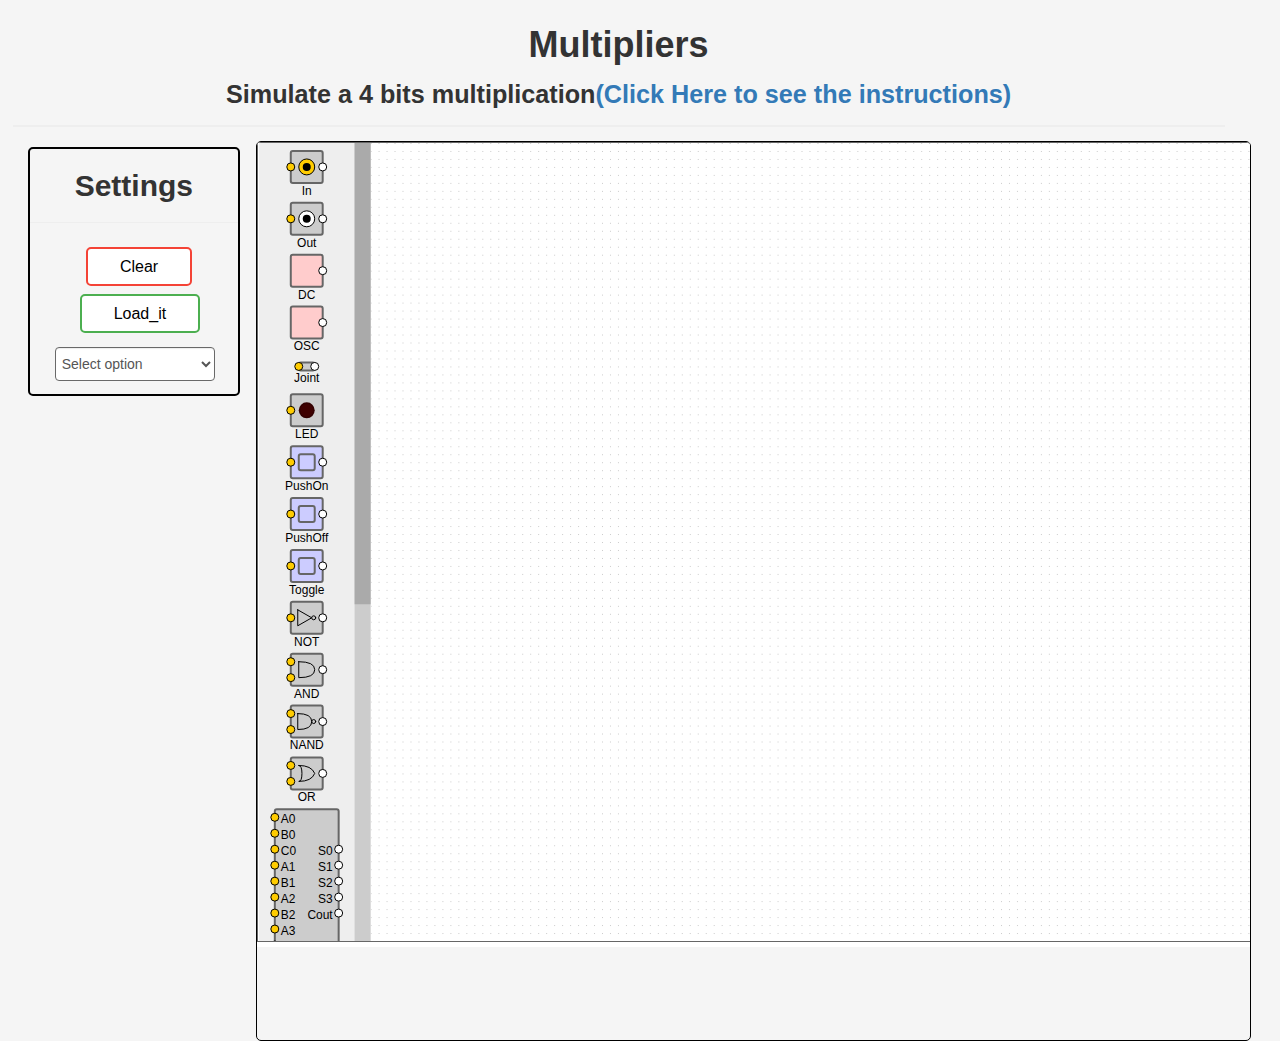
<file: SRIP/Codes/Index.html>
<!DOCTYPE html>
<html lang="en-US">
<head>
	<meta http-equiv="Content-Type" content="text/html;charset=UTF-8" />
  <meta name="viewport" content="width=device-width, initial-scale=1">
    <link rel="stylesheet" type="text/css" href="Style.css">
     <title>Multipliers</title>
</head>
<body id="Bd" >
  <link rel="stylesheet" type="text/css" href="../Libraries/simcir.css" >
     <link rel="stylesheet" type="text/css" href="../Libraries/simcir-basicset.css" >
    <script src="https://ajax.googleapis.com/ajax/libs/jquery/3.4.0/jquery.min.js"></script>
    <script src="https://cdnjs.cloudflare.com/ajax/libs/jquery/3.1.1/jquery.js"></script>
    <link rel="stylesheet" href="https://maxcdn.bootstrapcdn.com/bootstrap/3.4.0/css/bootstrap.min.css">
    <script src="https://maxcdn.bootstrapcdn.com/bootstrap/3.4.0/js/bootstrap.min.js"></script>
    <div id="div"class="container-fluid">
          <div class="row col-sm-12" align="center">
            <h1 style="margin-top: 1%; text-align: center;"><b>Multipliers</b></h1>
          <p style="margin-top: 1%; text-align: center; font-size: 180%;"><b>Simulate a 4 bits multiplication<a data-toggle="modal" data-target="#exampleModal">(Click Here to see the instructions)</a></b></p>
          <hr style="margin-top: 1%; border-width: 2px; ">
       </div>
          <div id="main" class="col-sm-2 ">
                  <div id="div1">
                    <h2 align="center"><b>Settings</b></h2>
                    <hr>

                        <button type="button" onClick="hello4()" class="button button3">Clear</button>
                        <button type="button" class="button button1">Load_it</button>
                          <select id="sel" class="form-control" onchange="change();">
                                 <option disabled selected value>Select option</option>
                                  <option value="1">parallel_shift_reg</option>
                                  <option value="2">4_bit_adder</option>
                           </select>  
 
              </div>
          </div>  
    <div class="modal fade " id="exampleModal" tabindex="-1" role="dialog" aria-labelledby="exampleModalLongTitle" aria-hidden="true">
  <div class="modal-dialog modal-lg" role="document">
    <div class="modal-content">
      <div class="modal-header">
        <h5 id="h1" class="modal-title" id="exampleModalLongTitle"><b>Multiplers</b></h5>
        <button type="button" class="close" data-dismiss="modal" aria-label="Close">
          <span aria-hidden="true">&times;</span>
        </button>
      </div>
      <div class="modal-body">
       <p id="p"><br  >Welcome to Virtual lab,An MHRD Govt of India Initiative.</br>The main Objective of this experiment is design and simulate a circuit for the 4 bit multiplication.To Construct a 4 bit Multiplers,the component required are :
        <li id="p">Parallel shift register.</li>
        <li id="p">4 bit adder.</li>
        <li id="p">Quad(4) 2 input And gate.</li>
      </p>
        <p id="p1">Following instruction & diagram will help you build the circuit.</p>  
   		<li><br><p id="p3"><strong>4 Bit Adder</strong></p></br>
   			<img src="Images/FullAdder.png" width="870px;">   
   		</li>
        <li><br><p id="p3"><strong>Parallel Shift Register</strong></p></br>
        		<img src="Images/PSReg.png" width="870px;">
        	</li>
        <hr>
          <p id="p1">
           <br>The right side consist of circuit board and Left side consists the input panel.</br>
           <li><b>Circuit Board</b></li>
           <ol>
             <li>
              <p>The toolbox on the left contains the pre-made logic circuits you will require to build a 4 bit multiplier.</p>
            </li>
             <li>
                  <p>Drag them on the right, to place them on your breadboard.</p>
                </li>
                <li>
                  <p>The left part of the abstracted circuit contains the inputs, and the right side the outputs.</p>
                </li>
                <li>
                  <p>Click on the circle of the input or output to another input/output to make a connection.</p>
                </li>
                <li>
                  <p>The "DC" icon outputs digital 1 at all times, connnect it to:</p>
                  <ul>
                    <li>
                      <p>push on: To simulate the 1 only when you're pressing on the button.</p>
                    </li>
                    <li>
                      <p>push off: To simulate 0 when you're pushing the button.</p>
                    </li>
                    <li>
                      <p>Toggle: To toggle the output between 1 and 0.</p>
                    </li>
                  </ul>
                </li>
                <li>
                  <p>The OSC supplies 1 and 0 at frequency 1 Hz.</p>
                </li>
                <li>
                  <p>The joint icon is just a connection, to make your connections look neater, as the lines from an output to an input are straight.</p>
                </li>
                <li>
                  <p>The DSO displays the output in a graph format for easy verification. It has default 6 inputs.</p>
                </li>
              </ol>
              <li><b>Input panel</b></li>
              <ol>
                <li>
                  <p>Clear button to clear the circuit board.<p>
                  </li>
                <li>
                  <p>Load_it button loads the circuit which is selected from the dropdown.<p>
                  </li>
                  <li>
                    <p>
                      If your are facing issue creating the circuit please go through thoery section or try using the inbuild components to build the circuit.
                    </p>
                  </li>
              </ol>
          </p>
      </div>
      <div class="modal-footer">
        <button type="button" class="button button2" data-dismiss="modal">Close</button>
      </div>
    </div>
  </div>
</div>
        <div class="simcir_outer_div" id="div3" >
          <div class=" simcir" id="div4" >
        </div>
      </div>    
     
    </div>
    <script type="text/javascript" src="Js.js"></script>
    <script type="text/javascript" src="../Libraries/simcir.js"></script>
    <script type="text/javascript" src="../Libraries/simcir-basicset.js"></script>
    <script type="text/javascript" src="../Libraries/simcir-library.js"></script>
    <script type="text/javascript" src="../Libraries/simcir-dso.js"></script>

</body>
</html>
</file>
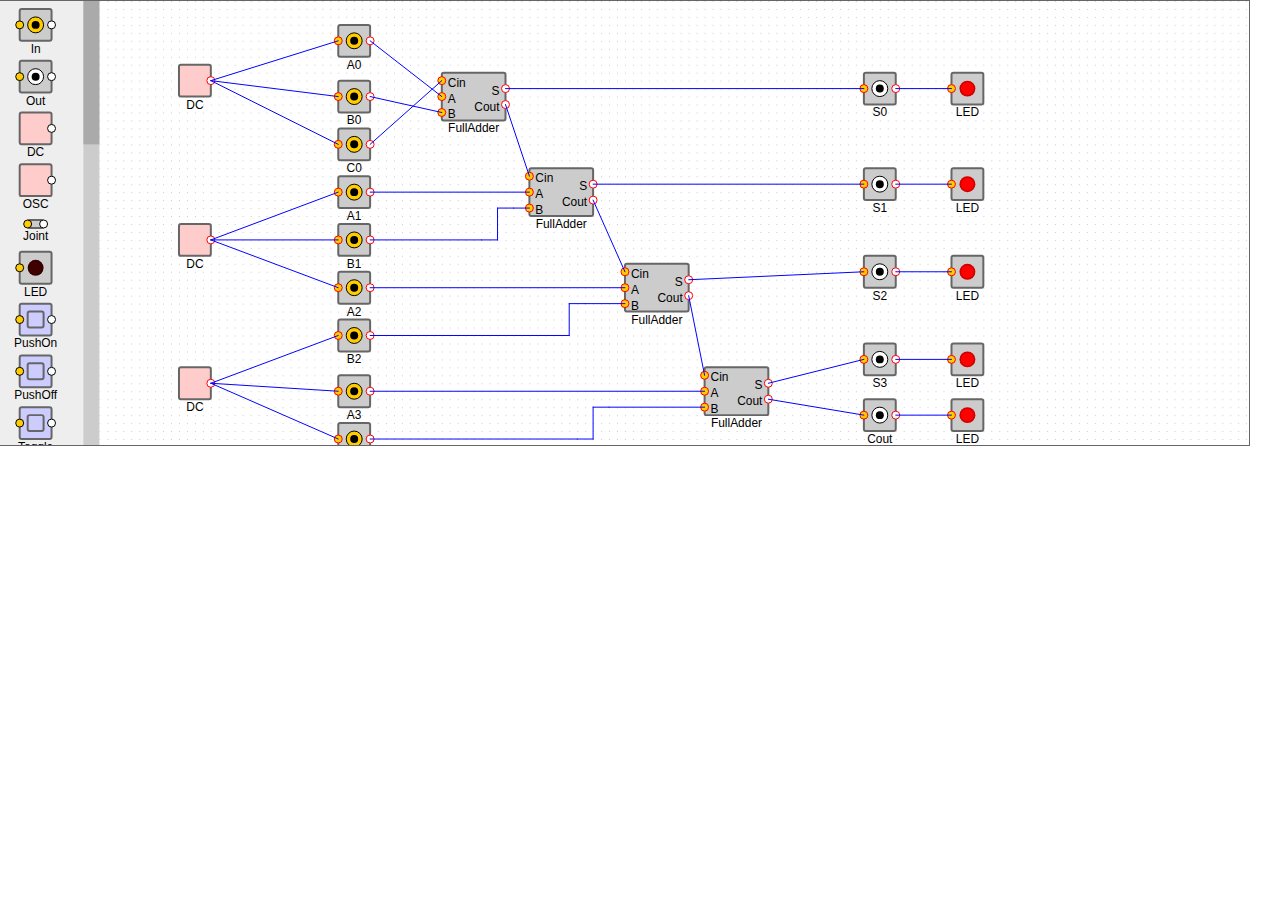
<file: SRIP/Codes/Circuits/FullAdder.html>
<!DOCTYPE html>
<html lang="en-US">
<head>
    <meta charset="UTF-8">
  <meta name="viewport" content="width=device-width, initial-scale=1">
    <link rel="stylesheet" type="text/css" href="../Style.css">
     
</head>
<body>
  
  <link rel="stylesheet" type="text/css" href="../../Libraries/simcir.css" >
     <link rel="stylesheet" type="text/css" href="../../Libraries/simcir-basicset.css" >
    <script type="text/javascript" src="../../Libraries/simcir.js"></script>
    <script type="text/javascript" src="../../Libraries/simcir-basicset.js"></script>
    <script type="text/javascript" src="../../Libraries/simcir-library.js"></script>
    <script type="text/javascript" src="../../Libraries/simcir-dso.js"></script>
    <script src="https://ajax.googleapis.com/ajax/libs/jquery/3.4.0/jquery.min.js"></script>
    <script src="https://cdnjs.cloudflare.com/ajax/libs/jquery/3.1.1/jquery.js"></script>
    <link rel="stylesheet" href="https://maxcdn.bootstrapcdn.com/bootstrap/3.4.0/css/bootstrap.min.css">
    <script src="https://maxcdn.bootstrapcdn.com/bootstrap/3.4.0/js/bootstrap.min.js"></script>
   <script type="text/javascript" src="../Js.js"></script>
    <div class="row col-sm-9 simcir" id="cir">
        </div>
        <script type="text/javascript" >
            var x=$(".simcir").width();
  var y=x*1.36;
var z=x*0.48;
var counter={
    
            "width":y,
            "height":z,
            "showToolbox":true,
            "toolbox":[
            {"type":"In"},
            {"type":"Out"},
            {"type":"DC"},
            {"type":"OSC","freq":1},
            {"type":"Joint"},
            {"type":"LED"},
            {"type":"PushOn"},
            {"type":"PushOff"},
            {"type":"Toggle"},
            {"type":"NOT"},       
            {"type":"AND"},
            {"type":"NAND"},
            {"type":"OR"},
            {"type":"4bitAdder"},
            {"type":"Parallel Shift Reg"},
            {"type":"DSO","numInputs":6},
            {"type":"Selector"},
            {"type":"JK-FF"},
            {"type":"D-FF"},
            {"type":"FullAdder"}
    ],
  "devices":[
   {"type":"In","id":"dev0","x":240,"y":24,"label":"A0"},
    {"type":"In","id":"dev1","x":240,"y":320,"label":"B2"},
    {"type":"DC","id":"dev2","x":80,"y":224,"label":"DC"},
    {"type":"In","id":"dev3","x":240,"y":224,"label":"B1"},
    {"type":"Out","id":"dev4","x":768,"y":400,"label":"Cout"},
    {"type":"Out","id":"dev5","x":768,"y":344,"label":"S3"},
    {"type":"Out","id":"dev6","x":768,"y":256,"label":"S2"},
    {"type":"Out","id":"dev7","x":768,"y":168,"label":"S1"},
    {"type":"Out","id":"dev8","x":768,"y":72,"label":"S0"},
    {"type":"FullAdder","id":"dev9","x":344,"y":72,"label":"FullAdder"},
    {"type":"FullAdder","id":"dev10","x":432,"y":168,"label":"FullAdder"},
    {"type":"FullAdder","id":"dev11","x":608,"y":368,"label":"FullAdder"},
    {"type":"LED","id":"dev12","x":856,"y":72,"label":"LED"},
    {"type":"LED","id":"dev13","x":856,"y":168,"label":"LED"},
    {"type":"LED","id":"dev14","x":856,"y":256,"label":"LED"},
    {"type":"LED","id":"dev15","x":856,"y":344,"label":"LED"},
    {"type":"LED","id":"dev16","x":856,"y":400,"label":"LED"},
    {"type":"Joint","id":"dev17","x":384,"y":232,"label":"Joint","state":{"direction":0}},
    {"type":"Joint","id":"dev18","x":400,"y":200,"label":"Joint","state":{"direction":0}},
    {"type":"Joint","id":"dev19","x":456,"y":328,"label":"Joint","state":{"direction":0}},
    {"type":"In","id":"dev20","x":240,"y":80,"label":"B0"},
    {"type":"In","id":"dev21","x":240,"y":128,"label":"C0"},
    {"type":"In","id":"dev22","x":240,"y":176,"label":"A1"},
    {"type":"In","id":"dev23","x":240,"y":272,"label":"A2"},
    {"type":"FullAdder","id":"dev24","x":528,"y":264,"label":"FullAdder"},
    {"type":"Joint","id":"dev25","x":472,"y":296,"label":"Joint","state":{"direction":0}},
    {"type":"In","id":"dev26","x":240,"y":424,"label":"B3"},
    {"type":"In","id":"dev27","x":240,"y":376,"label":"A3"},
    {"type":"Joint","id":"dev28","x":480,"y":432,"label":"Joint","state":{"direction":0}},
    {"type":"Joint","id":"dev29","x":496,"y":400,"label":"Joint","state":{"direction":0}},
    {"type":"DC","id":"dev30","x":80,"y":64,"label":"DC"},
    {"type":"DC","id":"dev31","x":80,"y":368,"label":"DC"}
  ],
  "connectors":[
 {"from":"dev0.in0","to":"dev30.out0"},
    {"from":"dev1.in0","to":"dev31.out0"},
    {"from":"dev3.in0","to":"dev2.out0"},
    {"from":"dev4.in0","to":"dev11.out1"},
    {"from":"dev5.in0","to":"dev11.out0"},
    {"from":"dev6.in0","to":"dev24.out0"},
    {"from":"dev7.in0","to":"dev10.out0"},
    {"from":"dev8.in0","to":"dev9.out0"},
    {"from":"dev9.in0","to":"dev21.out0"},
    {"from":"dev9.in1","to":"dev0.out0"},
    {"from":"dev9.in2","to":"dev20.out0"},
    {"from":"dev10.in0","to":"dev9.out1"},
    {"from":"dev10.in1","to":"dev22.out0"},
    {"from":"dev10.in2","to":"dev18.out0"},
    {"from":"dev11.in0","to":"dev24.out1"},
    {"from":"dev11.in1","to":"dev27.out0"},
    {"from":"dev11.in2","to":"dev29.out0"},
    {"from":"dev12.in0","to":"dev8.out0"},
    {"from":"dev13.in0","to":"dev7.out0"},
    {"from":"dev14.in0","to":"dev6.out0"},
    {"from":"dev15.in0","to":"dev5.out0"},
    {"from":"dev16.in0","to":"dev4.out0"},
    {"from":"dev17.in0","to":"dev3.out0"},
    {"from":"dev18.in0","to":"dev17.out0"},
    {"from":"dev19.in0","to":"dev1.out0"},
    {"from":"dev20.in0","to":"dev30.out0"},
    {"from":"dev21.in0","to":"dev30.out0"},
    {"from":"dev22.in0","to":"dev2.out0"},
    {"from":"dev23.in0","to":"dev2.out0"},
    {"from":"dev24.in0","to":"dev10.out1"},
    {"from":"dev24.in1","to":"dev23.out0"},
    {"from":"dev24.in2","to":"dev25.out0"},
    {"from":"dev25.in0","to":"dev19.out0"},
    {"from":"dev26.in0","to":"dev31.out0"},
    {"from":"dev27.in0","to":"dev31.out0"},
    {"from":"dev28.in0","to":"dev26.out0"},
    {"from":"dev29.in0","to":"dev28.out0"}
  ]
  };
var html1=JSON.stringify(counter);
  document.querySelector(".simcir").innerHTML=html1;
  
        </script>
</body>
</html>
</file>
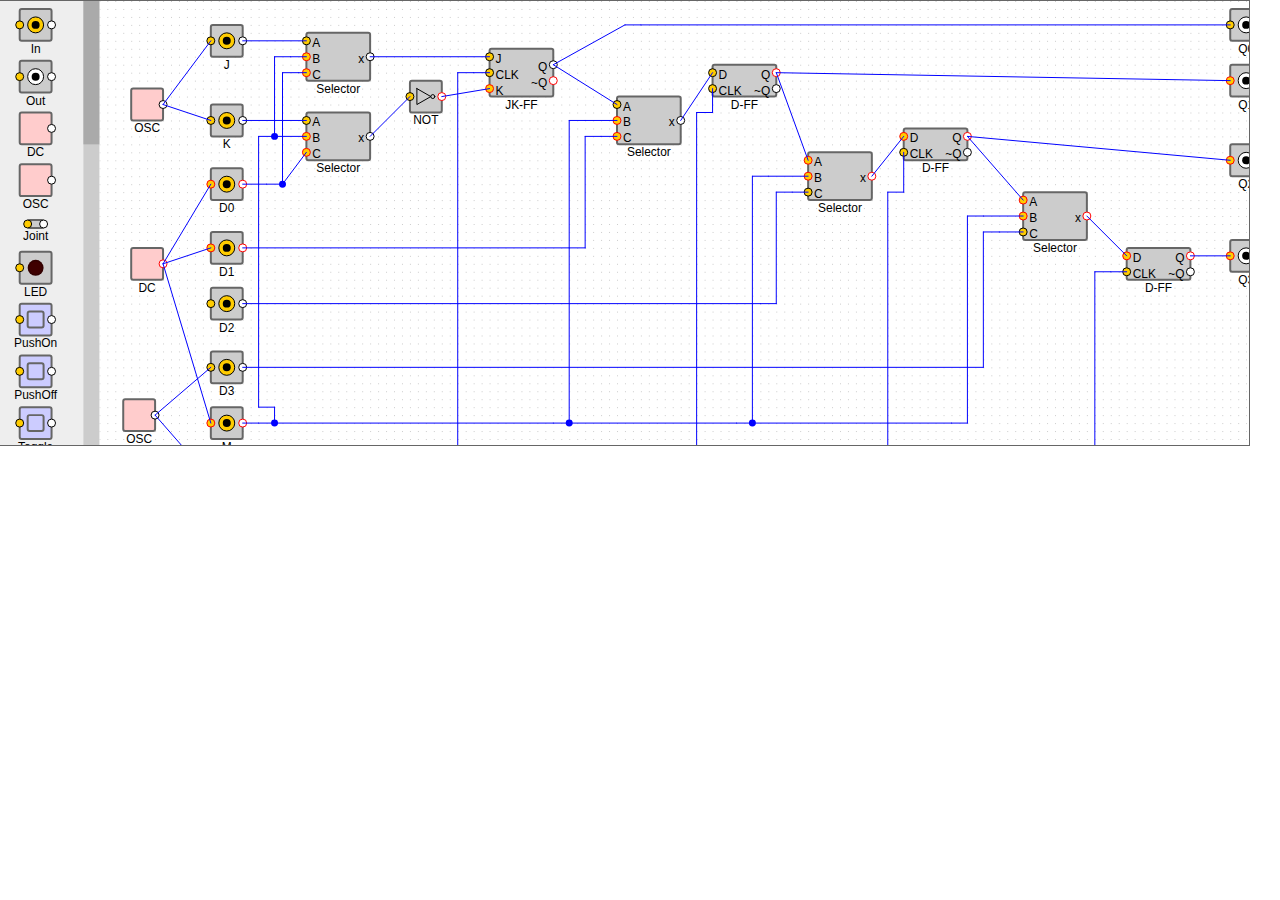
<file: SRIP/Codes/Circuits/Parallel Shift Reg.html>
<!DOCTYPE html>
<html lang="en-US">
<head>
    <meta charset="UTF-8">
  <meta name="viewport" content="width=device-width, initial-scale=1">
    <link rel="stylesheet" type="text/css" href="../Style.css">
     
</head>
<body>
  
  <link rel="stylesheet" type="text/css" href="../../Libraries/simcir.css" >
     <link rel="stylesheet" type="text/css" href="../../Libraries/simcir-basicset.css" >
    <script type="text/javascript" src="../../Libraries/simcir.js"></script>
    <script type="text/javascript" src="../../Libraries/simcir-basicset.js"></script>
    <script type="text/javascript" src="../../Libraries/simcir-library.js"></script>
    <script type="text/javascript" src="../../Libraries/simcir-dso.js"></script>
    <script src="https://ajax.googleapis.com/ajax/libs/jquery/3.4.0/jquery.min.js"></script>
    <script src="https://cdnjs.cloudflare.com/ajax/libs/jquery/3.1.1/jquery.js"></script>
    <link rel="stylesheet" href="https://maxcdn.bootstrapcdn.com/bootstrap/3.4.0/css/bootstrap.min.css">
    <script src="https://maxcdn.bootstrapcdn.com/bootstrap/3.4.0/js/bootstrap.min.js"></script>
   <script type="text/javascript" src="../Js.js"></script>
    <div class="row col-sm-9 simcir" id="cir">
        </div>
         <script type="text/javascript" >
            var x=$(".simcir").width();
  var y=x*1.36;
var z=x*0.48;
var counter={
    
            "width":y,
            "height":z,
            "showToolbox":true,
            "toolbox":[
            {"type":"In"},
            {"type":"Out"},
            {"type":"DC"},
            {"type":"OSC","freq":1},
            {"type":"Joint"},
            {"type":"LED"},
            {"type":"PushOn"},
            {"type":"PushOff"},
            {"type":"Toggle"},
            {"type":"NOT"},       
            {"type":"AND"},
            {"type":"NAND"},
            {"type":"OR"},
            {"type":"4bitAdder"},
            {"type":"Parallel Shift Reg"},
            {"type":"DSO","numInputs":6},
            {"type":"Selector"},
            {"type":"JK-FF"},
            {"type":"D-FF"},
            {"type":"FullAdder"}
    ],
  "devices":[
    {"type":"In","id":"dev0","x":112,"y":24,"label":"J"},
    {"type":"Selector","id":"dev1","x":208,"y":32,"label":"Selector"},
    {"type":"JK-FF","id":"dev2","x":392,"y":48,"label":"JK-FF"},
    {"type":"NOT","id":"dev3","x":312,"y":80,"label":"NOT"},
    {"type":"In","id":"dev4","x":112,"y":232,"label":"D1"},
    {"type":"Joint","id":"dev5","x":472,"y":240,"label":"Joint","state":{"direction":0}},
    {"type":"Selector","id":"dev6","x":520,"y":96,"label":"Selector"},
    {"type":"Joint","id":"dev7","x":488,"y":128,"label":"Joint","state":{"direction":0}},
    {"type":"D-FF","id":"dev8","x":616,"y":64,"label":"D-FF"},
    {"type":"Selector","id":"dev9","x":712,"y":152,"label":"Selector"},
    {"type":"Selector","id":"dev10","x":208,"y":112,"label":"Selector"},
    {"type":"In","id":"dev11","x":112,"y":104,"label":"K"},
    {"type":"In","id":"dev12","x":112,"y":168,"label":"D0"},
    {"type":"In","id":"dev13","x":112,"y":352,"label":"D3"},
    {"type":"Joint","id":"dev14","x":680,"y":184,"label":"Joint","state":{"direction":0}},
    {"type":"In","id":"dev15","x":112,"y":288,"label":"D2"},
    {"type":"Joint","id":"dev16","x":664,"y":296,"label":"Joint","state":{"direction":0}},
    {"type":"D-FF","id":"dev17","x":808,"y":128,"label":"D-FF"},
    {"type":"Selector","id":"dev18","x":928,"y":192,"label":"Selector"},
    {"type":"Joint","id":"dev19","x":872,"y":360,"label":"Joint","state":{"direction":0}},
    {"type":"Joint","id":"dev20","x":888,"y":224,"label":"Joint","state":{"direction":0}},
    {"type":"D-FF","id":"dev21","x":1032,"y":248,"label":"D-FF"},
    {"type":"Out","id":"dev22","x":1136,"y":64,"label":"Q1"},
    {"type":"Out","id":"dev23","x":1136,"y":144,"label":"Q2"},
    {"type":"Out","id":"dev24","x":1136,"y":8,"label":"Q0"},
    {"type":"Joint","id":"dev25","x":528,"y":16,"label":"Joint","state":{"direction":0}},
    {"type":"In","id":"dev26","x":112,"y":408,"label":"M"},
    {"type":"In","id":"dev27","x":112,"y":464,"label":"Clk"},
    {"type":"Joint","id":"dev28","x":472,"y":112,"label":"Joint","state":{"direction":0}},
    {"type":"Joint","id":"dev29","x":456,"y":416,"label":"Joint","state":{"direction":0}},
    {"type":"Joint","id":"dev30","x":176,"y":48,"label":"Joint","state":{"direction":0}},
    {"type":"Joint","id":"dev31","x":160,"y":128,"label":"Joint","state":{"direction":0}},
    {"type":"Joint","id":"dev32","x":160,"y":400,"label":"Joint","state":{"direction":2}},
    {"type":"Joint","id":"dev33","x":160,"y":416,"label":"Joint","state":{"direction":0}},
    {"type":"Joint","id":"dev34","x":656,"y":168,"label":"Joint","state":{"direction":0}},
    {"type":"Joint","id":"dev35","x":640,"y":416,"label":"Joint","state":{"direction":0}},
    {"type":"Joint","id":"dev36","x":872,"y":208,"label":"Joint","state":{"direction":0}},
    {"type":"Joint","id":"dev37","x":856,"y":416,"label":"Joint","state":{"direction":0}},
    {"type":"Joint","id":"dev38","x":344,"y":472,"label":"Joint","state":{"direction":0}},
    {"type":"Joint","id":"dev39","x":360,"y":64,"label":"Joint","state":{"direction":0}},
    {"type":"Joint","id":"dev40","x":1000,"y":264,"label":"Joint","state":{"direction":0}},
    {"type":"Joint","id":"dev41","x":792,"y":184,"label":"Joint","state":{"direction":0}},
    {"type":"Joint","id":"dev42","x":776,"y":472,"label":"Joint","state":{"direction":0}},
    {"type":"Joint","id":"dev43","x":600,"y":104,"label":"Joint","state":{"direction":0}},
    {"type":"Joint","id":"dev44","x":584,"y":472,"label":"Joint","state":{"direction":0}},
    {"type":"Joint","id":"dev45","x":984,"y":472,"label":"Joint","state":{"direction":0}},
    {"type":"LED","id":"dev46","x":1232,"y":240,"label":"LED"},
    {"type":"LED","id":"dev47","x":1232,"y":8,"label":"LED"},
    {"type":"LED","id":"dev48","x":1232,"y":72,"label":"LED"},
    {"type":"Out","id":"dev49","x":1136,"y":240,"label":"Q3"},
    {"type":"LED","id":"dev50","x":1232,"y":144,"label":"LED"},
    {"type":"Joint","id":"dev51","x":168,"y":176,"label":"Joint","state":{"direction":0}},
    {"type":"Joint","id":"dev52","x":184,"y":64,"label":"Joint","state":{"direction":0}},
    {"type":"OSC","freq":1,"id":"dev53","x":24,"y":400,"label":"OSC"},
    {"type":"OSC","freq":1,"id":"dev54","x":32,"y":88,"label":"OSC"},
    {"type":"DC","id":"dev55","x":32,"y":248,"label":"DC"}
  ],
  "connectors":[
    {"from":"dev0.in0","to":"dev54.out0"},
    {"from":"dev1.in0","to":"dev0.out0"},
    {"from":"dev1.in1","to":"dev30.out0"},
    {"from":"dev1.in2","to":"dev52.out0"},
    {"from":"dev2.in0","to":"dev1.out0"},
    {"from":"dev2.in1","to":"dev39.out0"},
    {"from":"dev2.in2","to":"dev3.out0"},
    {"from":"dev3.in0","to":"dev10.out0"},
    {"from":"dev4.in0","to":"dev55.out0"},
    {"from":"dev5.in0","to":"dev4.out0"},
    {"from":"dev6.in0","to":"dev2.out0"},
    {"from":"dev6.in1","to":"dev28.out0"},
    {"from":"dev6.in2","to":"dev7.out0"},
    {"from":"dev7.in0","to":"dev5.out0"},
    {"from":"dev8.in0","to":"dev6.out0"},
    {"from":"dev8.in1","to":"dev43.out0"},
    {"from":"dev9.in0","to":"dev8.out0"},
    {"from":"dev9.in1","to":"dev34.out0"},
    {"from":"dev9.in2","to":"dev14.out0"},
    {"from":"dev10.in0","to":"dev11.out0"},
    {"from":"dev10.in1","to":"dev31.out0"},
    {"from":"dev10.in2","to":"dev51.out0"},
    {"from":"dev11.in0","to":"dev54.out0"},
    {"from":"dev12.in0","to":"dev55.out0"},
    {"from":"dev13.in0","to":"dev53.out0"},
    {"from":"dev14.in0","to":"dev16.out0"},
    {"from":"dev16.in0","to":"dev15.out0"},
    {"from":"dev17.in0","to":"dev9.out0"},
    {"from":"dev17.in1","to":"dev41.out0"},
    {"from":"dev18.in0","to":"dev17.out0"},
    {"from":"dev18.in1","to":"dev36.out0"},
    {"from":"dev18.in2","to":"dev20.out0"},
    {"from":"dev19.in0","to":"dev13.out0"},
    {"from":"dev20.in0","to":"dev19.out0"},
    {"from":"dev21.in0","to":"dev18.out0"},
    {"from":"dev21.in1","to":"dev40.out0"},
    {"from":"dev22.in0","to":"dev8.out0"},
    {"from":"dev23.in0","to":"dev17.out0"},
    {"from":"dev24.in0","to":"dev25.out0"},
    {"from":"dev25.in0","to":"dev2.out0"},
    {"from":"dev26.in0","to":"dev55.out0"},
    {"from":"dev27.in0","to":"dev53.out0"},
    {"from":"dev28.in0","to":"dev29.out0"},
    {"from":"dev29.in0","to":"dev33.out0"},
    {"from":"dev30.in0","to":"dev31.out0"},
    {"from":"dev31.in0","to":"dev32.out0"},
    {"from":"dev32.in0","to":"dev33.out0"},
    {"from":"dev33.in0","to":"dev26.out0"},
    {"from":"dev34.in0","to":"dev35.out0"},
    {"from":"dev35.in0","to":"dev29.out0"},
    {"from":"dev36.in0","to":"dev37.out0"},
    {"from":"dev37.in0","to":"dev35.out0"},
    {"from":"dev38.in0","to":"dev27.out0"},
    {"from":"dev39.in0","to":"dev38.out0"},
    {"from":"dev40.in0","to":"dev45.out0"},
    {"from":"dev41.in0","to":"dev42.out0"},
    {"from":"dev42.in0","to":"dev44.out0"},
    {"from":"dev43.in0","to":"dev44.out0"},
    {"from":"dev44.in0","to":"dev38.out0"},
    {"from":"dev45.in0","to":"dev42.out0"},
    {"from":"dev46.in0","to":"dev49.out0"},
    {"from":"dev47.in0","to":"dev24.out0"},
    {"from":"dev48.in0","to":"dev22.out0"},
    {"from":"dev49.in0","to":"dev21.out0"},
    {"from":"dev50.in0","to":"dev23.out0"},
    {"from":"dev51.in0","to":"dev12.out0"},
    {"from":"dev52.in0","to":"dev51.out0"}
  ]
  };
var html1=JSON.stringify(counter);
  document.querySelector(".simcir").innerHTML=html1;
  
        </script>
</body>
</html>
</file>
<file: SRIP/Codes/Style.css>
#Bd{
  background-color: #F5F5F5;
  width: 99%;
  height: 100%;
}
#div{
  display: inline-block;
  width: 100%;
  padding: 1%;
  height: 100%;
}
#div1{
  border: 2px solid black; 
  border-radius: 5px; 
  position: relative;
  width: 120%;
  height: 100%;
}
#div3{
  border: 1px solid black;
  left: 20%;  
  height: 100%;
  margin-top: 10%;
  margin-right:10%; 
  border-radius: 5px; 
  position: absolute; 
  overflow: auto; 
  text-overflow: "----"; 
}
#div4{
  background-color: white;
  left: -15px;

}
.button {
  border-radius: 5px;
  background-color: #4CAF50; /* Green */
  border: none;
  color: white;
  padding: 16px 32px;
  text-align: center;
  text-decoration: none;
  display: inline-block;
  font-size: 16px;
  margin: 4px 2px;
  -webkit-transition-duration: 0.4s; /* Safari */
  transition-duration: 0.4s;
  cursor: pointer;
  line-height: 20%;

}
.button3:hover {
  background-color: #f44336;
  color: white;
}
.button3 { 
  margin-left: 27%;
  background-color: white; 
  color: black; 
  border: 2px solid #f44336;
}
.button1 {
  margin-left: 24%;
  background-color: white; 
  color: black; 
  border: 2px solid #4CAF50;
}

.button1:hover {
  background-color: #4CAF50;
  color: white;
}
.button2 {
  background-color: white;
  color: black;
  border: 2px solid #e7e7e7;
}

.button2:hover {background-color: #e7e7e7;}
#sel{
  border-color: #696969;
  position: relative;
  margin-top: 5%;
  margin-bottom: 6%; 
  left: 12%; 
   padding-left: 2px;
   width: 77%;
}
#h1{
  position: relative;
  top: 10px; 
  text-align: center; 
  font-size: 25px;
}
#p{
  font-size: 18px; 
  text-align: center;
}
#p1{
  font-size: 18px; 
}
#p2{
  text-align: center; 
  font-size: 30px;
}
#p3{
  font-size: 16px;
}
.btn {
  background-color: #C0C0C0; 
  border: none;
  color: white;
  padding: 16px 32px;
  text-align: center;
  text-decoration: none;
  display: inline-block;
  font-size: 50px;
  margin: 4px 2px;
  transition-duration: 0.4s;
  cursor: pointer;
  position: relative;
  top:-45px;
  left: -5px;
  width: 105%;
  
}
#cir{
  background-color: white; 
  margin-left: -30px; 
  margin-top: 0px;
  pointer-events: none;
}
@media screen and (max-width: 780px) {
  
  #div1{
    width: 40%;
  }
  #div2 {
    position: relative;
    margin-left: 20px;
    left: 200px;
    width: 50%;
   
  }
  #div3{
    display: inline-block;
    position: absolute;
    margin-top: 30%;
  }
}
</file>
<file: SRIP/Libraries/simcir.css>
/*
 * SimcirJS
 *
 * Copyright (c) 2014 Kazuhiko Arase
 *
 * URL: http://www.d-project.com/
 *
 * Licensed under the MIT license:
 *  http://www.opensource.org/licenses/mit-license.php
 */

.simcir-body {
  display: inline-block;
}

.simcir-workspace {
  cursor: default;
  overflow: hidden;
  border-width: 1px;
  border-style: solid;
  border-color: #666666;
}

.simcir-pin-hole {
  fill: #cccccc;
  stroke: none;
}

.simcir-toolbox {
  fill: #eeeeee;
}

.simcir-scrollbar {
  fill: #cccccc;
}

.simcir-scrollbar-bar {
  fill: #aaaaaa;
}

.simcir-scrollbar-bar:hover {
  fill: #999999;
}

.simcir-connector {
  stroke-width: 1;
  stroke: #0000ff;
  stroke-linecap: round;
}

.simcir-connector-hot {
  /* stroke: #ff0000; */
}

.simcir-joint-point {
  stroke-width: 3;
}

.simcir-device {
  fill: #cccccc;
  stroke-width: 2;
  stroke: #666666;
}

.simcir-device-selected {
  stroke: #0000ff;
}

.simcir-device-label {
  fill: #000000;
  stroke-width: 0;
  stroke: none;
}

.simcir-selection-rect {
  fill: none;
  stroke-width: 1;
  stroke: #0000ff;
}

.simcir-node-type-in {
  fill: #ffcc00;
}

.simcir-node-type-out {
  fill: #ffffff;
}

.simcir-node {
  stroke-width: 1;
  stroke: #000000;
}

.simcir-node-hot {
  stroke: #ff0000;
}

.simcir-node-hover {
  stroke: #ffff00;
}

.simcir-node-label {
  fill: #000000;
  stroke: none;
}

.simcir-port {
  stroke-width: 1;
  stroke: #000000;
}

.simcir-port-hole {
  stroke: none;
  fill: #000000;
}

.simcir-json-data-area {
  padding: 0px;
  outline: none;
  border-width: 1px;
  border-style: solid;
  border-color: #000000;
}

.simcir-dialog {
  padding: 4px;
  border-width: 2px;
  border-style: solid;
  border-color: #666666;
  background-color: #ffffff;
  -webkit-box-shadow: 0px 0px 4px 0px rgba(0, 0, 0, 0.5);
     -moz-box-shadow: 0px 0px 4px 0px rgba(0, 0, 0, 0.5);
          box-shadow: 0px 0px 4px 0px rgba(0, 0, 0, 0.5);
}

.simcir-dialog-title {
  margin-right: 4px;
}

.simcir-dialog-close-button {
  fill: #666666;
  stroke: none;
}

.simcir-dialog-close-button:hover {
  fill: #888888;
  stroke: none;
}

.simcir-dialog-close-button-symbol {
  fill: none;
  stroke: #ffffff;
  stroke-width: 2;
}

.simcir-label-editor {
  width: 100px;
  border-width: 1px;
  border-style: solid;
  border-color: #cccccc;
  background-color: #f0f0f0;
  outline: none;
}

.simcir-label-editor::-ms-clear {
  display: none;
  width: 0;
  height: 0;
}

/* simcir doc */

TABLE.simcir-doc-table {
  border-collapse: collapse;
}

TABLE.simcir-doc-table,
TABLE.simcir-doc-table TH,
TABLE.simcir-doc-table TD {
  border-width: 1px;
  border-style: solid;
  border-color: #666666;
}

TABLE.simcir-doc-table TH,
TABLE.simcir-doc-table TD {
  padding: 16px;
}

TABLE.simcir-doc-params-table {
  border-collapse: collapse;
}

TABLE.simcir-doc-params-table,
TABLE.simcir-doc-params-table TH,
TABLE.simcir-doc-params-table TD {
  border-width: 1px;
  border-style: solid;
  border-color: #666666;
}

TABLE.simcir-doc-params-table TH,
TABLE.simcir-doc-params-table TD {
  padding: 2px;
}

.simcir-doc-title {
  font-weight: bold;
  margin: 16px 0px 0px 0px;
}

.simcir-doc-code {
  padding: 8px;
  -webkit-border-radius: 4px;
     -moz-border-radius: 4px;
          border-radius: 4px;
  background-color: #f0f0f0;
}
</file>
<file: SRIP/Libraries/simcir-basicset.css>
/*
 * SimcirJS - basicset
 *
 * Copyright (c) 2014 Kazuhiko Arase
 *
 * URL: http://www.d-project.com/
 *
 * Licensed under the MIT license:
 *  http://www.opensource.org/licenses/mit-license.php
 */

.simcir-basicset-dc {
  fill: #ffcccc;
}

.simcir-basicset-switch {
  fill: #ccccff;
}

.simcir-basicset-switch-button-pressed {
  fill: #9999cc;
}

.simcir-basicset-symbol {
  stroke: #000000;
  stroke-width: 1;
  stroke-linecap: round;
  stroke-linejoin: round;
  fill: none;
}

.simcir-basicset-osc {
  fill: #ffcccc;
}

.simcir-basicset-knob {
  stroke: none;
  fill: #333333;
}

.simcir-basicset-knob-mark {
  stroke: #ffffff;
  stroke-width: 3;
}
</file>
